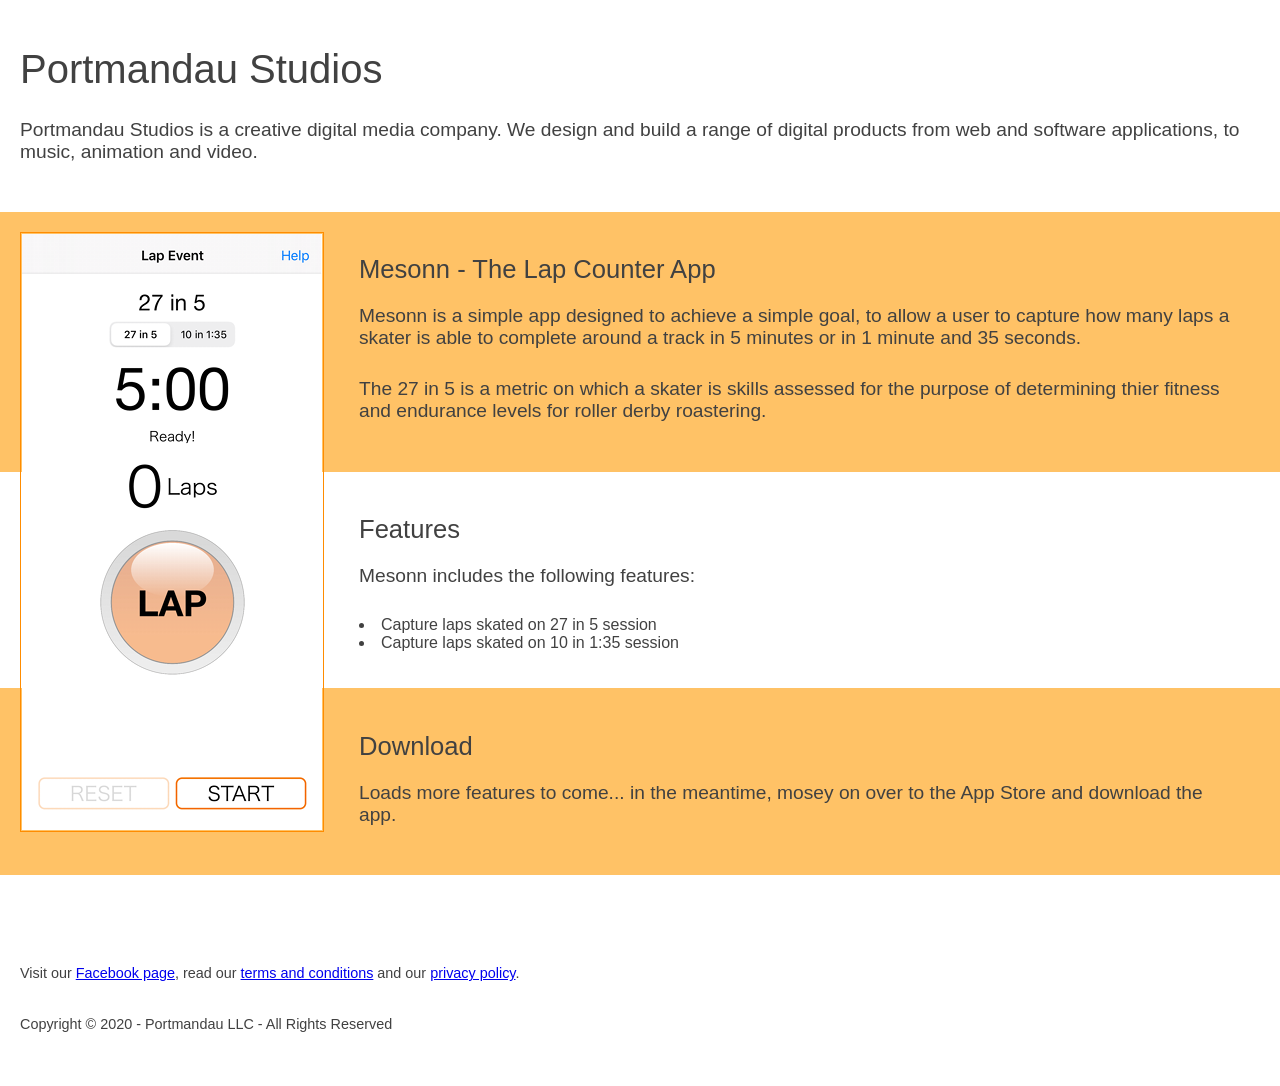
<file: index.html>
<!DOCTYPE html>
<html lang="en">
  <head>
    <meta charset="UTF-8">
    <meta content="Mesonn is a simple app built to acheive a simple goal, to allow a user to capture how many laps a skater is able to complete around a track in 5 minutes or in 1 minute and 35 seconds." name="description">
    <meta content="mesonn roller derby, 27 in 5, laps, roller skates" name="keywords">
    <link rel="stylesheet" href="i/st/theme.css" />
    <title>Mesonn - 27 in 5 Roller Derby App</title>
    
  </head>
  <body>
    <div class="lighter">
      <h1>Portmandau Studios</h1>
  
      <p>Portmandau Studios is a creative digital media company. We design and build a range of digital products from web and software applications, to music, animation and video.</p>
    
    </div>
    <div class="darker">

    <img src="i/ig/taicco.scrnsht.v.05.png" alt="Mesonn main screenshot" class="screenshot">

    <h2>Mesonn - The Lap Counter App</h2>
    
    <p>Mesonn is a simple app designed to achieve a simple goal, to allow a user to capture how many laps a skater is able to complete around a track in 5 minutes or in 1 minute and 35 seconds.</p>

    <p>The 27 in 5 is a metric on which a skater is skills assessed for the purpose of determining thier fitness and endurance levels for roller derby roastering.</p>
  </div>

    <div class="lighter">

      <h2>Features</h2>

      <p>Mesonn includes the following features:</p>
      <ul>
        <li>Capture laps skated on 27 in 5 session</li>
        <li>Capture laps skated on 10 in 1:35 session</li>
      </ul>

    </div>

    <div class="darker">
      <h2>Download</h2>

      <p>Loads more features to come... in the meantime, mosey on over to the App Store and download the app.</p>
            
    </div>
    <div class="lighter">
      <p>&nbsp;</p>
    
      <p class="footer">Visit our <a href="https://bit.ly/33unV1e">Facebook page</a>, read our <a href="tac.html">terms and conditions</a> and our <a href="pp.html">privacy policy</a>.</p>
    
      <p class="footer">Copyright © 2020 - Portmandau LLC - All Rights Reserved</p>

    </div>   
  </body>
</html>
</file>
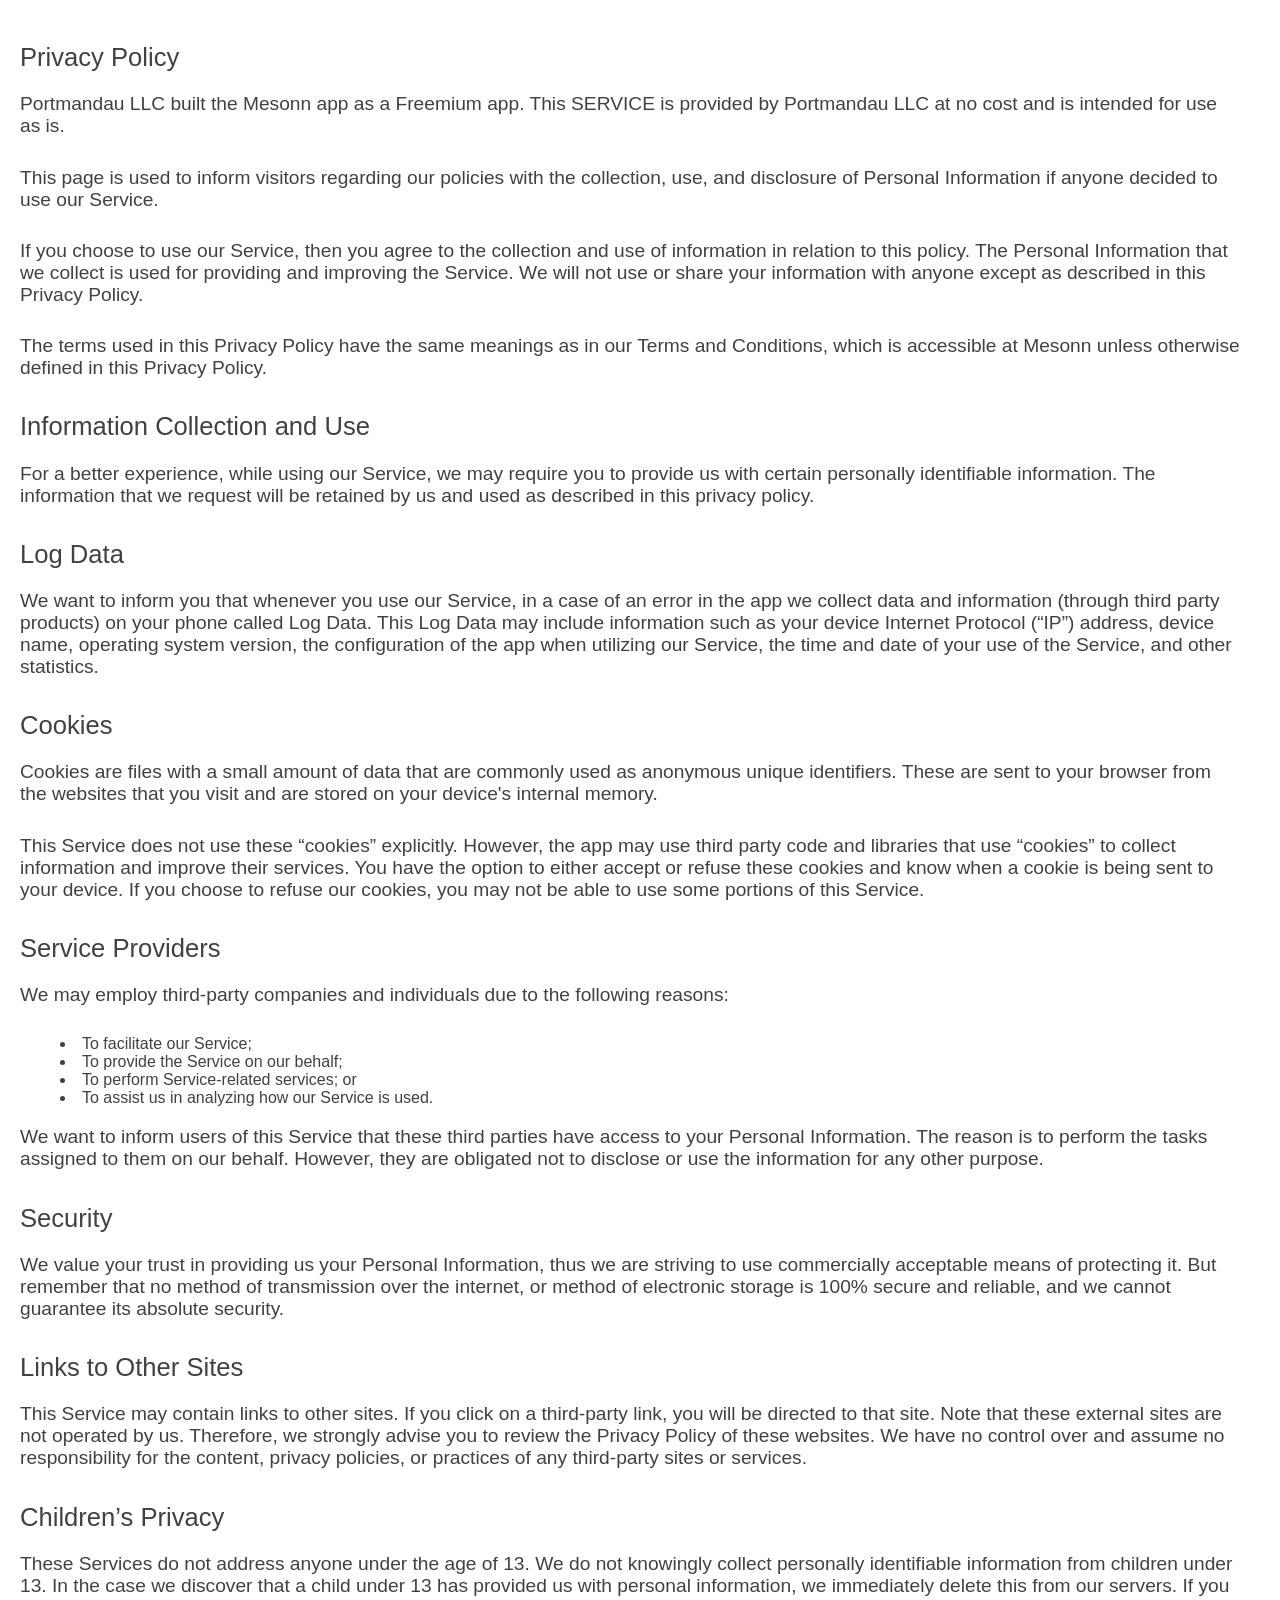
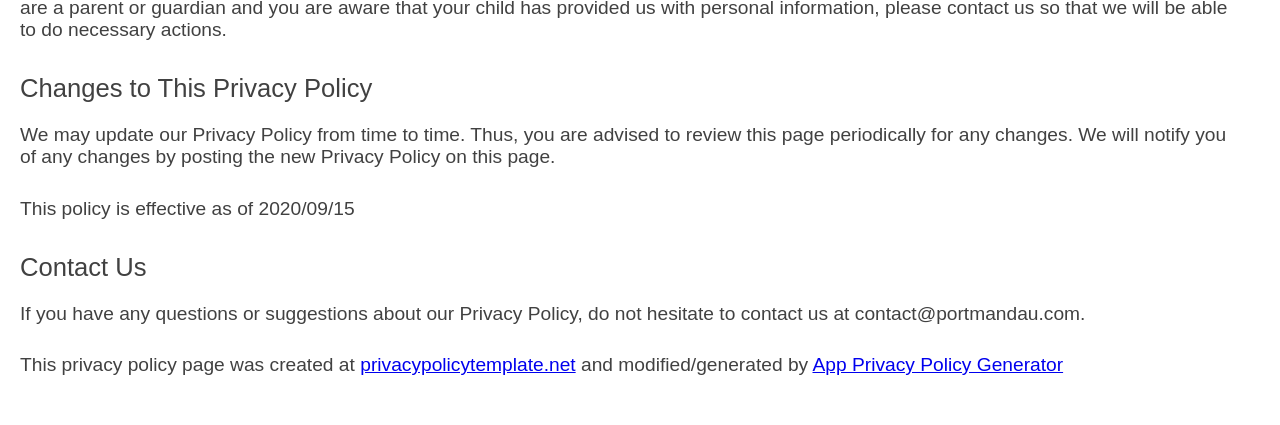
<file: pp.html>
<!DOCTYPE html>
<html lang="en">
<head>
  <meta charset="utf-8">
  <meta name="viewport" content="width=device-width">
  <title>Mesonn App - Privacy Policy</title>
  <link rel="stylesheet" media="all" href="i/st/theme.css" />
</head>

<body>
  <div class="lighter">
    <h2>Privacy Policy</h2>
    
    <p>Portmandau LLC built the Mesonn app as a Freemium app. This SERVICE is provided by Portmandau LLC at no cost and is intended for use as is.</p>

    <p>This page is used to inform visitors regarding our policies with the collection, use, and disclosure of Personal Information if anyone decided to use our Service.</p>

    <p>If you choose to use our Service, then you agree to the collection and use of information in relation to this policy. The Personal Information that we collect is used for providing and improving the Service. We will not use or share your information with anyone except as described in this Privacy Policy.</p>

    <p>The terms used in this Privacy Policy have the same meanings as in our Terms and Conditions, which is accessible at Mesonn unless otherwise defined in this Privacy Policy.</p>

    <h2>Information Collection and Use</h2>

    <p>For a better experience, while using our Service, we may require you to provide us with certain personally identifiable information. The information that we request will be retained by us and used as described in this privacy policy.</p>

    <h2>Log Data</h2>

    <p>We want to inform you that whenever you use our Service, in a case of an error in the app we collect data and information (through third party products) on your phone called Log Data. This Log Data may include information such as your device Internet Protocol (“IP”) address, device name, operating system version, the configuration of the app when utilizing our Service, the time and date of your use of the Service, and other statistics.</p>

    <h2>Cookies</h2>

    <p>Cookies are files with a small amount of data that are commonly used as anonymous unique identifiers. These are sent to your browser from the websites that you visit and are stored on your device's internal memory.</p>

    <p>This Service does not use these “cookies” explicitly. However, the app may use third party code and libraries that use “cookies” to collect information and improve their services. You have the option to either accept or refuse these cookies and know when a cookie is being sent to your device. If you choose to refuse our cookies, you may not be able to use some portions of this Service.</p>

    <h2>Service Providers</h2>

    <p>We may employ third-party companies and individuals due to the following reasons:</p>

    <ul>
      <li>To facilitate our Service;</li>
      <li>To provide the Service on our behalf;</li>
      <li>To perform Service-related services; or</li>
      <li>To assist us in analyzing how our Service is used.</li>
    </ul>

    <p>We want to inform users of this Service that these third parties have access to your Personal Information. The reason is to perform the tasks assigned to them on our behalf. However, they are obligated not to disclose or use the information for any other purpose. </p>

    <h2>Security</h2>

    <p>We value your trust in providing us your Personal Information, thus we are striving to use commercially acceptable means of protecting it. But remember that no method of transmission over the internet, or method of electronic storage is 100% secure and reliable, and we cannot guarantee its absolute security.</p>

    <h2>Links to Other Sites</h2>

    <p>This Service may contain links to other sites. If you click on a third-party link, you will be directed to that site. Note that these external sites are not operated by us. Therefore, we strongly advise you to review the Privacy Policy of these websites. We have no control over and assume no responsibility for the content, privacy policies, or practices of any third-party sites or services.</p>

    <h2>Children’s Privacy</h2>

    <p>These Services do not address anyone under the age of 13. We do not knowingly collect personally identifiable information from children under 13. In the case we discover that a child under 13 has provided us with personal information, we immediately delete this from our servers. If you are a parent or guardian and you are aware that your child has provided us with personal information, please contact us so that we will be able to do necessary actions.</p>

    <h2>Changes to This Privacy Policy</h2>

    <p>We may update our Privacy Policy from time to time. Thus, you are advised to review this page periodically for any changes. We will notify you of any changes by posting the new Privacy Policy on this page.</p>

    <p>This policy is effective as of 2020/09/15</p>

    <h2>Contact Us</h2>

    <p>If you have any questions or suggestions about our Privacy Policy, do not hesitate to contact us at contact@portmandau.com.</p>

    <p>This privacy policy page was created at <a href="https://privacypolicytemplate.net" target="_blank" rel="noopener noreferrer">privacypolicytemplate.net</a> and modified/generated by <a
        href="https://app-privacy-policy-generator.firebaseapp.com/" target="_blank" rel="noopener noreferrer">App Privacy Policy Generator</a></p>

  </div>
</body>

</html>
</file>
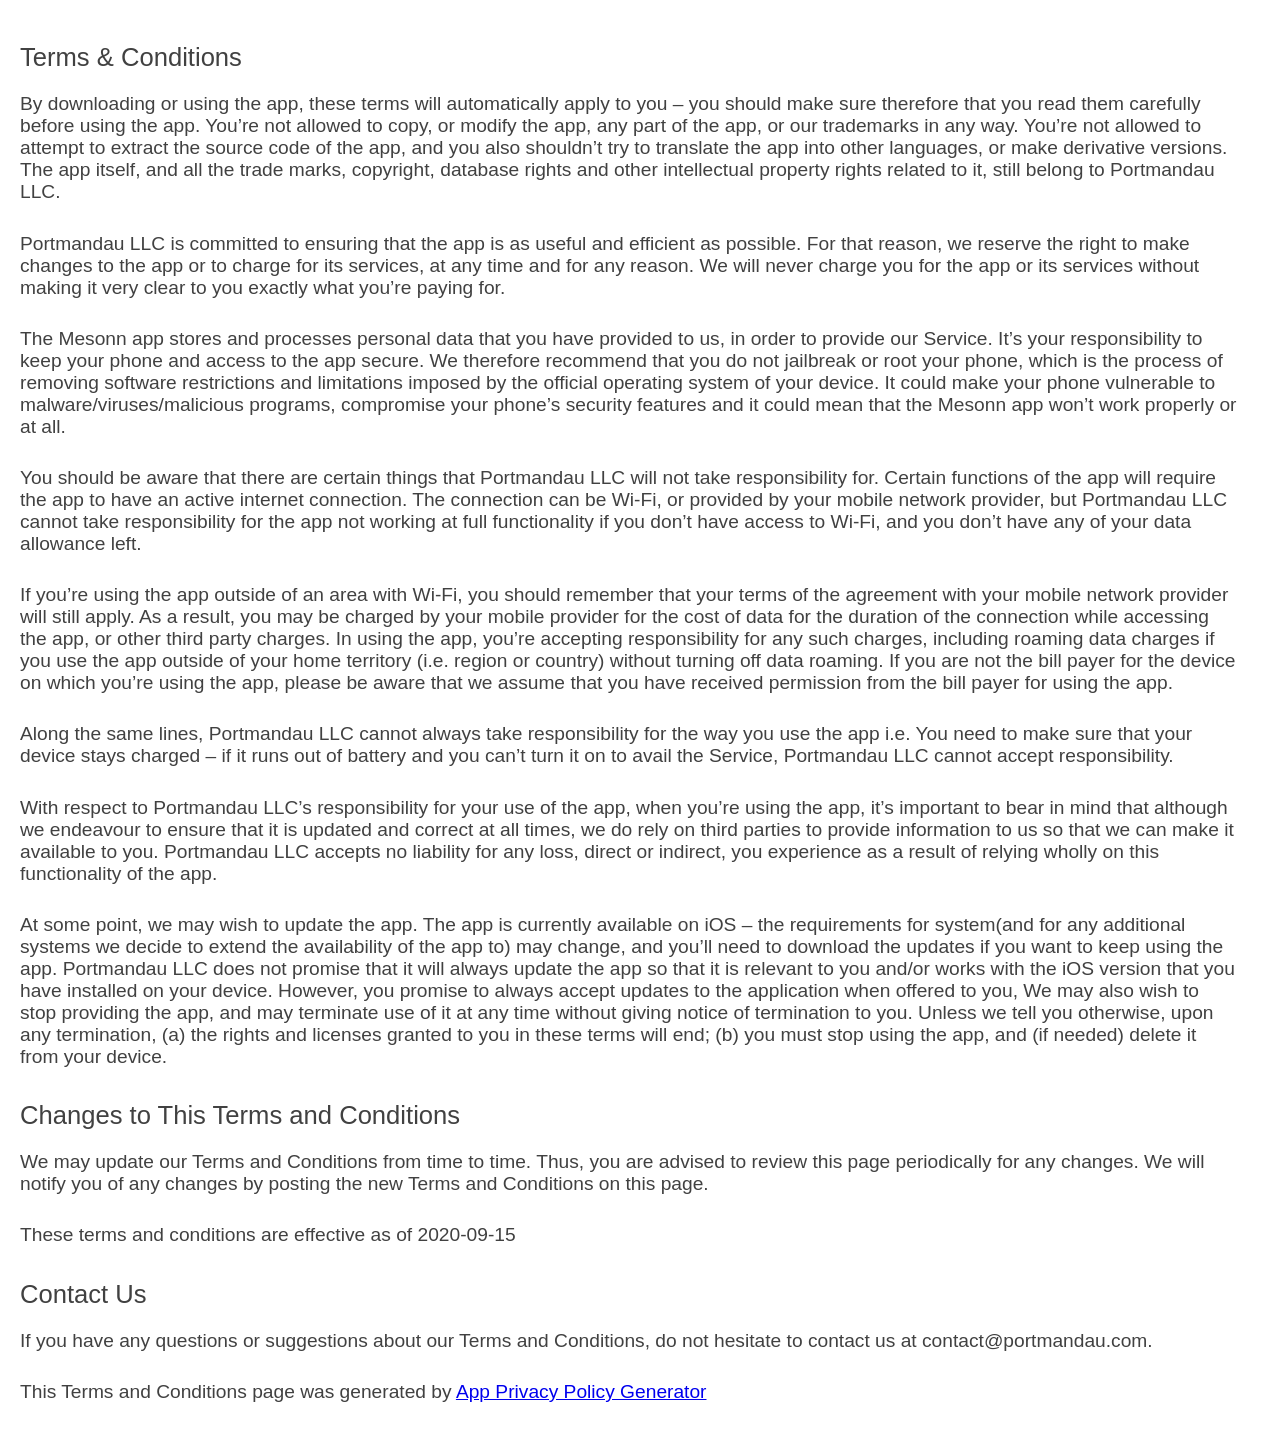
<file: tac.html>
<!DOCTYPE html>
<html lang="en">
<head>
  <meta charset="utf-8">
  <meta name="viewport" content="width=device-width">
  <title>Mesonn App - Terms &amp; Conditions</title>
  <link rel="stylesheet" href="i/st/theme.css" />
</head>

<body>
  <div class="lighter">
    <h2>Terms &amp; Conditions</h2>

    <p>By downloading or using the app, these terms will automatically apply to you – you should make sure therefore that you read them carefully before using the app. You’re not allowed to copy, or modify the app, any part of the app, or our trademarks in any way. You’re not allowed to attempt to extract the source code of the app, and you also shouldn’t try to translate the app into other languages, or make derivative versions. The app itself, and all the trade marks, copyright, database rights and other intellectual property rights related to it, still belong to Portmandau LLC.</p>

    <p>Portmandau LLC is committed to ensuring that the app is as useful and efficient as possible. For that reason, we reserve the right to make changes to the app or to charge for its services, at any time and for any reason. We will never charge you for the app or its services without making it very clear to you exactly what you’re paying for.</p>

    <p>The Mesonn app stores and processes personal data that you have provided to us, in order to provide our Service. It’s your responsibility to keep your phone and access to the app secure. We therefore recommend that you do not jailbreak or root your phone, which is the process of removing software restrictions and limitations imposed by the official operating system of your device. It could make your phone vulnerable to malware/viruses/malicious programs, compromise your phone’s security features and it could mean that the Mesonn app won’t work properly or at all.</p>

    <p>You should be aware that there are certain things that Portmandau LLC will not take responsibility for. Certain functions of the app will require the app to have an active internet connection. The connection can be Wi-Fi, or provided by your mobile network provider, but Portmandau LLC cannot take responsibility for the app not working at full functionality if you don’t have access to Wi-Fi, and you don’t have any of your data allowance left.</p>

    <p>If you’re using the app outside of an area with Wi-Fi, you should remember that your terms of the agreement with your mobile network provider will still apply. As a result, you may be charged by your mobile provider for the cost of data for the duration of the connection while accessing the app, or other third party charges. In using the app, you’re accepting responsibility for any such charges, including roaming data charges if you use the app outside of your home territory (i.e. region or country) without turning off data roaming. If you are not the bill payer for the device on which you’re using the app, please be aware that we assume that you have received permission from the bill payer for using the app.</p>

    <p>Along the same lines, Portmandau LLC cannot always take responsibility for the way you use the app i.e. You need to make sure that your device stays charged – if it runs out of battery and you can’t turn it on to avail the Service, Portmandau LLC cannot accept responsibility.</p>

    <p>With respect to Portmandau LLC’s responsibility for your use of the app, when you’re using the app, it’s important to bear in mind that although we endeavour to ensure that it is updated and correct at all times, we do rely on third parties to provide information to us so that we can make it available to you. Portmandau LLC accepts no liability for any loss, direct or indirect, you experience as a result of relying wholly on this functionality of the app.</p>

    <p>At some point, we may wish to update the app. The app is currently available on iOS – the requirements for system(and for any additional systems we decide to extend the availability of the app to) may change, and you’ll need to download the updates if you want to keep using the app. Portmandau LLC does not promise that it will always update the app so that it is relevant to you and/or works with the iOS version that you have installed on your device. However, you promise to always accept updates to the application when offered to you, We may also wish to stop providing the app, and may terminate use of it at any time without giving notice of termination to you. Unless we tell you otherwise, upon any termination, (a) the rights and licenses granted to you in these terms will end; (b) you must stop using the app, and (if needed) delete it from your device.</p>

    <h2>Changes to This Terms and Conditions</h2>

    <p>We may update our Terms and Conditions from time to time. Thus, you are advised to review this page periodically for any changes. We will notify you of any changes by posting the new Terms and Conditions on this page.</p>

    <p>These terms and conditions are effective as of 2020-09-15 </p>

    <h2>Contact Us</h2>
    
    <p> If you have any questions or suggestions about our Terms and Conditions, do not hesitate to contact us at contact@portmandau.com.</p>

    <p>This Terms and Conditions page was generated by <a href="https://app-privacy-policy-generator.firebaseapp.com/" target="_blank" rel="noopener noreferrer">App Privacy Policy Generator</a></p>

  </div>
</body>
</html>
</file>
<file: i/st/theme.css>
/*

*/

body {
  color: #414141;               /* Dark gray */
  background-color: #FFFFFF;    /* Light gray */
  font-size: 16px;
  font-family: "Helvetica", "Arial", sans-serif;
  margin: 0px;
  padding: 0px;
}

h1, h2, h3, h4, h5, h6 {
  font-family: "Helvetica", "Arial", sans-serif;
  font-weight: normal;
}

h1 {
  font-size: 2.5em;
}

h2 {
  font-size: 1.6em;
  padding-top: 2px;
}
p {
 font-size: 1.2em;
 padding-bottom: 10px;
 padding-right: 20px;
}

ul {

list-style-position: inside;
}

 li {

  padding-right: 25px;

}
p.footer {
 font-size: 0.9em;
 padding-bottom: 20px;
}

img.screenshot {
  margin-right: 35px;
  padding:1px;
  margin-bottom: 100px;
  border:1px solid #FF8C00;
  float: left;
}

/* darker */
div.darker {
  /* background-color: #FF8C00; */
  background-color: #ffc266;
  margin: 0px;
  padding: 20px;
}

/* lighter */
div.lighter {
  background-color: #FFFFFF;    /* Light gray */
  margin: 0px;
  padding: 20px;
}
</file>
